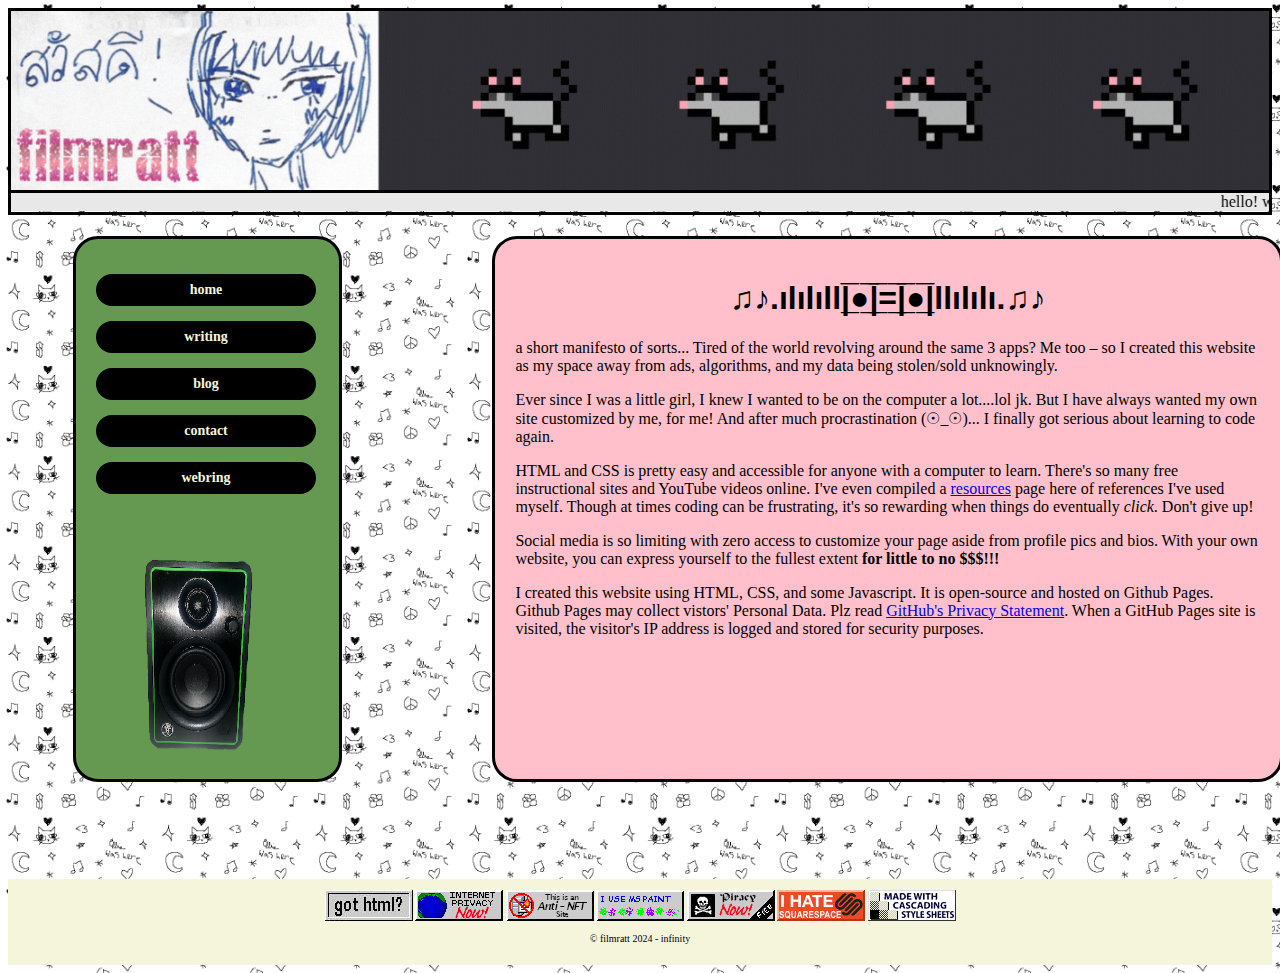
<file: index.html>
<!DOCTYPE html>
<html lang="en">
<head>
    <!--Metadata-->
    <meta charset="UTF-8">
    <meta name="viewport" content="width=device-width, initial-scale=1.0">
    <title>filmratt ♫ HOME</title> 
    <link rel="icon" href="1_Home/rat-favicon.png">
    <link href="style.css" rel="stylesheet" type="text/css" media="all">
</head>

<body> <!--Page Content begins-->

<div id="banner-border"></div>

<!--Home Banner-->
<div id="banner">
<a href="index"> <img src="1_Home/animated-banner.gif" style="width:100%; height:100%; object-fit: fill;"></a> 
</div>

<!--Scrolling bar-->
<div id="scrolling">
<marquee bgcolor="#e8e8e8" class="scrolla">hello! welcome to my site (^_^♪) browse on desktop for a better experience</marquee>
</div>


<div id="Box-parent">
<!--Nav Bar-->
<div class="navbar-container">

<div class="button-group">
    <a href="index"><button><b>home</b></button></a>

    <div class="dropdown">
        <button id=drop onclick="myFunction()" class="drop-button"><b>writing</b></button>
        <div id="myDropdown" class="dropdown-content">
            <a href="features">features</a>
            <a href="interviews">interviews</a>
        </div>
    </div>

    <a href="blog"><button><b>blog</b></button></a>
    
    <a href="contact"><button><b>contact</b></button></a>

    <div class="dropdown">
        <button id=drop2 onclick="myFunction()" class="drop-button"><b>webring</b></button>
        <div id="myDropdown2" class="dropdown-content">
            <a href="friends">friends</a>
            <a href="resources">resources</a>
        </div>
    </div>

</div>


<img class="speaker" src="1_Home/speaker.png" alt="speaker">

</div>

<!--Main Info Box-->
<div class="mainbox">
    <h1 class=maintext style="font-family: Arial, Helvetica, sans-serif;">♫♪.ılılıll|̲̅̅●̲̅̅|̲̅̅=̲̅̅|̲̅̅●̲̅̅|llılılı.♫♪</h1>
    <p>a short manifesto of sorts... Tired of the world revolving around the same 3 apps? Me too – so I created this website as my space away from ads, algorithms, and my data being stolen/sold unknowingly.</p>
    <p>Ever since I was a little girl, I knew I wanted to be on the computer a lot....lol jk. But I have always wanted my own site customized by me, for me! And after much procrastination (☉_☉)... I finally got serious about learning to code again.</p>
    <p>HTML and CSS is pretty easy and accessible for anyone with a computer to learn. There's so many free instructional sites and YouTube videos online. I've even compiled a <a href="resources">resources</a> page here of references I've used myself. Though at times coding can be frustrating, it's so rewarding when things do eventually <i>click</i>. Don't give up! </p>
    <p>Social media is so limiting with zero access to customize your page aside from profile pics and bios. With your own website, you can express yourself to the fullest extent <b>for little to no $$$!!!</b></p>
    <p>I created this website using HTML, CSS, and some Javascript. It is open-source and hosted on Github Pages. Github Pages may collect vistors' Personal Data. Plz read <a target="_blank" href=https://docs.github.com/en/site-policy/privacy-policies/github-general-privacy-statement#our-use-of-cookies-and-tracking>GitHub's Privacy Statement</a>. When a GitHub Pages site is visited, the visitor's IP address is logged and stored for security purposes.</p>
</div>
</div>

<footer>
    <img src="1_Home/got_html-button.jpeg">
    <img src="1_Home/internetPrivacy-button.gif">
    <img src="1_Home/antinft-button.png">
    <img src="1_Home/mspaint-button.gif">
    <img src="1_Home/piracy-button.gif">
    <img src="1_Home/ihatess-button.jpeg">
    <img src="1_Home/css-button.gif">
    <p>© filmratt 2024 - infinity </p>
</footer>




<script>
/* When the user clicks on the button, toggle between hiding and showing the dropdown content */
document.getElementById("drop").addEventListener("click", function(e) {
  document.getElementById("myDropdown").classList.toggle("show");
});

document.getElementById("drop2").addEventListener("click", function(e) {
  document.getElementById("myDropdown2").classList.toggle("show");
});


// Close the dropdown if the user clicks outside of it
window.onclick = function(event) {
  if (!event.target.matches('.drop-button')) {
    var dropdowns = document.getElementsByClassName("dropdown-content");
    var i;
    for (i = 0; i < dropdowns.length; i++) {
      var openDropdown = dropdowns[i];
      if (openDropdown.classList.contains('show')) {
        openDropdown.classList.remove('show');
      }
    }
  }
}
</script>

</body>

<!--CSS Begins-->
<style>

/*This is to style the background image*/
body {
  background:black;
  background-size:12%;
  background-image: url(1_Home/bg-home.png);
  background-repeat: repeat;
}

/*This is to style the scrolling bar*/
#scrolling{
    height:19px;
    position: relative;
    top: -8px;
    border: 3px solid black;
}

/*This is to style the banner image*/
#banner{
    border: 3px solid black;
}

/*This is to style the Box parent div*/
#Box-parent{
    display:flex;
    flex-direction: row;
    max-width: 1080px;
}

/* This is to style the navbar box */
.navbar-container{
    background-color: #659952;
    width:300px;
    height:500px;
    border:3px solid black;
    padding: 20px;
    margin: 5px;
    position: relative;
    top: 8px;
    border-radius: 25px;
    right: -60px;
}

/*This is to style navbar button*/
.button-group button{
    display: block;
    background-color: black;
    color: beige;
    border-radius: 30px;
    width: 220px;
    padding: 8px;
    margin-top: 15px;
    cursor: pointer;
    font-size: 14px;
    text-decoration: underline;
    text-decoration-color: black;
    font-family: menlo;
    border: none;
}

/*This is to style hovering over navbar buttons*/
.button-group button:hover{
    background-color: #E13283;
    text-decoration: underline;
    text-decoration-color: #E13283;
}

.dropdown-content{
    display: none;
    position: absolute;
    background-color: #E13283;
    min-width: 220px;
    
}

.dropdown-content a {
    color: beige;
    font-size: 14px;
    padding: 10px 16px;
    text-decoration: none;
    display: block;
}

.dropdown a:hover{
    background-color: #dd5e99;
}

.show {display:block}

.speaker{
    width: 220px;
    height: 300px;
}

/*This is to style the main box */
.mainbox{
    background-color: #ffc0cb;
    width:1000px;
    height:500px;
    border:3px solid black;
    padding: 20px;
    margin: 5px;
    position: relative;
    top: 8px;
    border-radius: 25px;
    left: 200px;
    overflow-y: scroll;
    overflow-wrap: break-word;
}

/*This is to style the text within mainbox*/
.maintext{
    text-align: center;
}


footer{
    text-align: center;
    padding: 11px;
    margin-top: 100px;
    background-color: beige;
    color: black;
    font-size: 10px;
}


/*mobile-friendly*/

@media screen and (max-width:600px){
    body{
        background:black;
        background-size:25%;
        background-image: url(1_Home/bg-home.png);
        background-repeat: repeat;
    }
}

@media screen and (max-width: 600px){
    #Box-parent{
        flex-direction: row;
    }  
}

@media screen and (max-width: 600px){
    .navbar-container{
        position: relative;
        height: 308px;
        width: 80px;
        margin-right: 17px;
        left: 5px;
    }
}

@media screen and (max-width: 600px){
    .button-group button{
        width: 80px;
        margin-top: 3px;
        font-size: 10px;
    }
}

@media screen and (max-width:600px){
    .speaker{
        width: 120px;
        height: 200px;
        object-position: -12px;
    }
}

@media screen and (max-width:600px){
    .mainbox{
        position: relative;
        height: 308px;
        width: 300px;
        left: 8px;
    }
}

@media screen and (max-width:600px){
    .mainbox p{
        font-size: 12px;
    }
}

@media screen and (max-width:600px){
    .maintext {
        font-size: 10px;
    }
}

@media screen and (max-width:600px){
    footer {
     margin-top: 60px;
    }
}


</style>
</html>
</file>
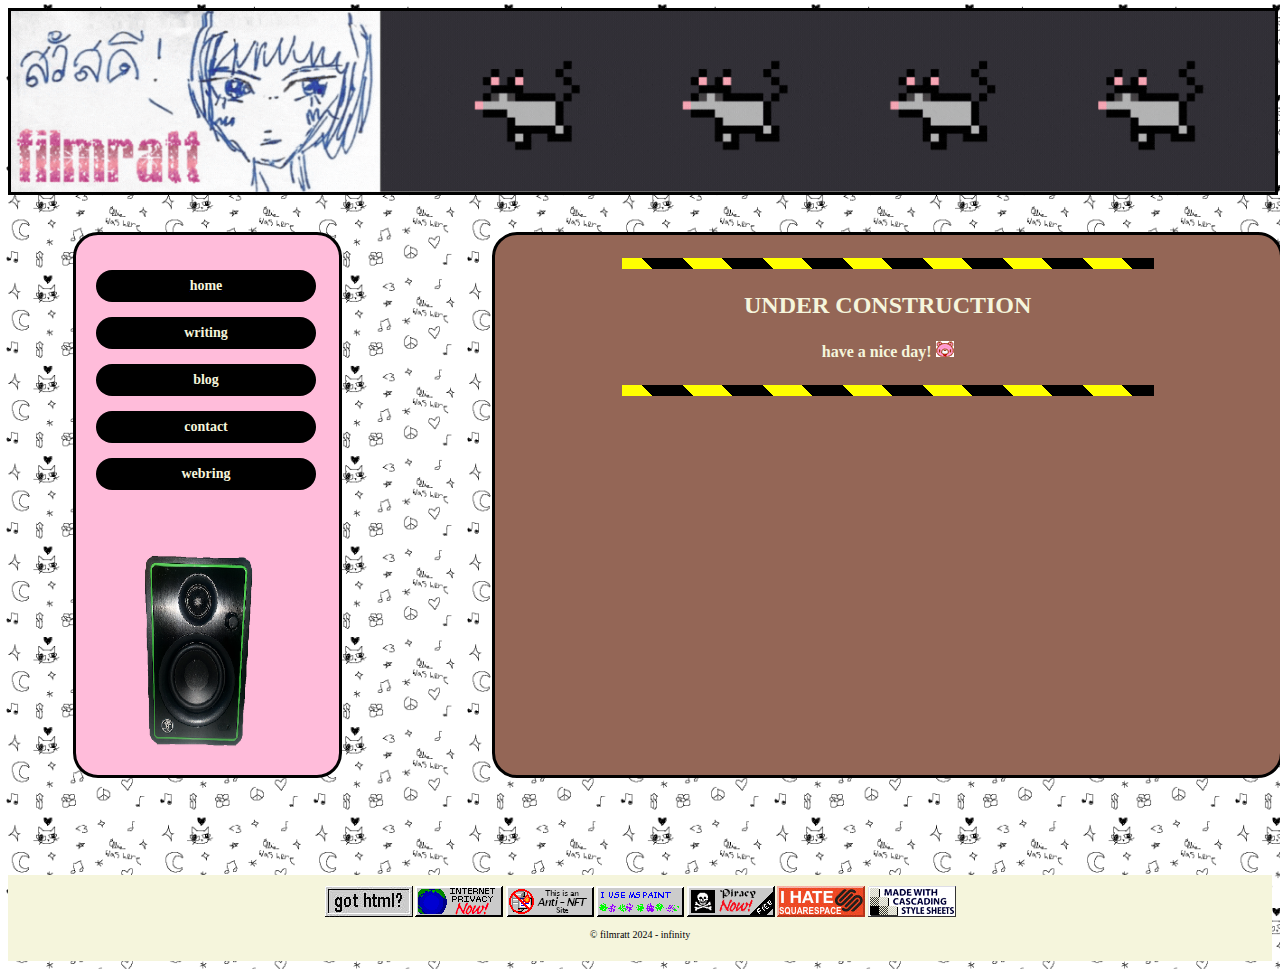
<file: blog.html>
<!DOCTYPE html>
<html lang="en">
<head>
    <!--Metadata-->
    <meta charset="UTF-8">
    <meta name="viewport" content="width=device-width, initial-scale=1.0">
    <title>filmratt ♡ BLOG</title> 
    <link rel="icon" href="1_Home/rat-favicon.png">
    <link href="style.css" rel="stylesheet" type="text/css" media="all">
</head>

<body> <!--Page Content begins-->

<div id="banner-border"></div>

<!--Home Banner-->
<div id="banner">
<a href="index"> <img src="1_Home/animated-banner.gif" style="width:100%; height:100%; object-fit: fill;"></a> 
</div>

<div id="Box-parent">
<!--Nav Bar-->
<div class="navbar-container">

<div class="button-group">
    <a href="index"><button><b>home</b></button></a>

    <div class="dropdown">
        <button id=drop onclick="myFunction()" class="drop-button"><b>writing</b></button>
        <div id="myDropdown" class="dropdown-content">
            <a href="features">features</a>
            <a href="interviews">interviews</a>
        </div>
    </div>

    <a href="blog"><button><b>blog</b></button></a>
    
    <a href="contact"><button><b>contact</b></button></a>

    <div class="dropdown">
        <button id=drop2 onclick="myFunction()" class="drop-button"><b>webring</b></button>
        <div id="myDropdown2" class="dropdown-content">
            <a href="friends">friends</a>
            <a href="resources">resources</a>
        </div>
    </div>

</div>

<img class="speaker" src="1_Home/speaker.png" alt="speaker">

</div>

<!--Main Info Box-->
<div class="mainbox">
    <div id="maintext">
        <img src="5_Blog/caution-divider.gif">
        <h2>UNDER CONSTRUCTION</h2>
        <h4>have a nice day! <img id="gloomy" src="5_Blog/gloomy-gif.gif"></h4>
        <img src="5_Blog/caution-divider.gif">
    </div>
</div>    
</div>

<footer>
    <img src="1_Home/got_html-button.jpeg">
    <img src="1_Home/internetPrivacy-button.gif">
    <img src="1_Home/antinft-button.png">
    <img src="1_Home/mspaint-button.gif">
    <img src="1_Home/piracy-button.gif">
    <img src="1_Home/ihatess-button.jpeg">
    <img src="1_Home/css-button.gif">
    <p>© filmratt 2024 - infinity </p>
</footer>




<script>
/* When the user clicks on the button, toggle between hiding and showing the dropdown content */
document.getElementById("drop").addEventListener("click", function(e) {
  document.getElementById("myDropdown").classList.toggle("show");
});

document.getElementById("drop2").addEventListener("click", function(e) {
  document.getElementById("myDropdown2").classList.toggle("show");
});


// Close the dropdown if the user clicks outside of it
window.onclick = function(event) {
  if (!event.target.matches('.drop-button')) {
    var dropdowns = document.getElementsByClassName("dropdown-content");
    var i;
    for (i = 0; i < dropdowns.length; i++) {
      var openDropdown = dropdowns[i];
      if (openDropdown.classList.contains('show')) {
        openDropdown.classList.remove('show');
      }
    }
  }
}
</script>

</body>

<!--CSS Begins-->
<style>

/*This is to style the background image*/
body {
  background:black;
  background-size:12%;
  background-image: url(1_Home/bg-home.png);
  background-repeat: repeat;
}

/*This is to style the scrolling bar*/
#scrolling{
    height:19px;
    position: relative;
    top: -8px;
    border: 3px solid black;
}

/*This is to style the banner image*/
#banner img{
    border: 3px solid black;
    margin-bottom: 20px;
}

/*This is to style the Box parent div*/
#Box-parent{
    display:flex;
    width: 1080px;
}

/* This is to style the navbar box */
.navbar-container{
    background-color: #FFBCDA;
    width:300px;
    height:500px;
    border:3px solid black;
    padding: 20px;
    margin: 5px;
    position: relative;
    top: 8px;
    border-radius: 25px;
    right: -60px;

}

/*This is to style navbar button*/
.button-group button{
    display: block;
    background-color: black;
    color: beige;
    border-radius: 30px;
    width: 220px;
    padding: 8px;
    margin-top: 15px;
    cursor: pointer;
    font-size: 14px;
    text-decoration: underline;
    text-decoration-color: black;
    font-family: menlo;
    border: none;
}

/*This is to style hovering over navbar buttons*/
.button-group button:hover{
    background-color: #E13283;
    text-decoration: underline;
    text-decoration-color: #E13283;
}

.dropdown-content{
    display: none;
    position: absolute;
    background-color: #E13283;
    min-width: 220px;
    
}

.dropdown-content a {
    color: beige;
    font-size: 14px;
    padding: 10px 16px;
    text-decoration: none;
    display: block;
}

.dropdown a:hover{
    background-color: #dd5e99;
}

.show {display:block}




.speaker{
    width: 220px;
    height: 300px;
}

/*This is to style the main box */
.mainbox{
    background-color: #946656;
    width:1000px;
    height:500px;
    border:3px solid black;
    padding: 20px;
    margin: 5px;
    position: relative;
    top: 8px;
    border-radius: 25px;
    left: 200px;
}

/*This is to style the text within mainbox*/
#maintext{
    text-align: center;
    color: beige;
}



footer{
    text-align: center;
    padding: 11px;
    margin-top: 100px;
    background-color: beige;
    color: black;
    font-size: 10px;
}


/*mobile-friendly*/

@media screen and (max-width:600px){
    body{
        background:black;
        background-size:25%;
        background-image: url(1_Home/bg-home.png);
        background-repeat: repeat;
    }
}

@media screen and (max-width: 600px){
    #Box-parent{
        flex-direction: row;
        max-width: 370px;
    }  
}

@media screen and (max-width: 600px){
    .navbar-container{
        position: relative;
        height: 308px;
        width: 80px;
        margin-right: 17px;
        left: 5px;
    }
}

@media screen and (max-width: 600px){
    .button-group button{
        width: 80px;
        margin-top: 3px;
        font-size: 10px;
    }
}


@media screen and (max-width:600px){
    .mainbox{
        position: relative;
        height: 308px;
        width: 250px;
        left: 8px;
    }
}

@media screen and (max-width:600px){
    .mainbox img{
        width: 200px;
        
    }
}

@media screen and (max-width:600px){
    #gloomy{
        width: 15px;
        
    }
}

@media screen and (max-width:600px){
    h2{
        font-size: 12px;
        
    }
}

@media screen and (max-width:600px){
    h4{
        font-size: 8px;
        
    }
}

@media screen and (max-width:600px){
    .speaker{
        width: 120px;
        height: 200px;
        object-position: -12px;
    }
}

@media screen and (max-width:600px){
    footer {
     margin-top: 60px;
    }
}

</style>





</html>
</file>
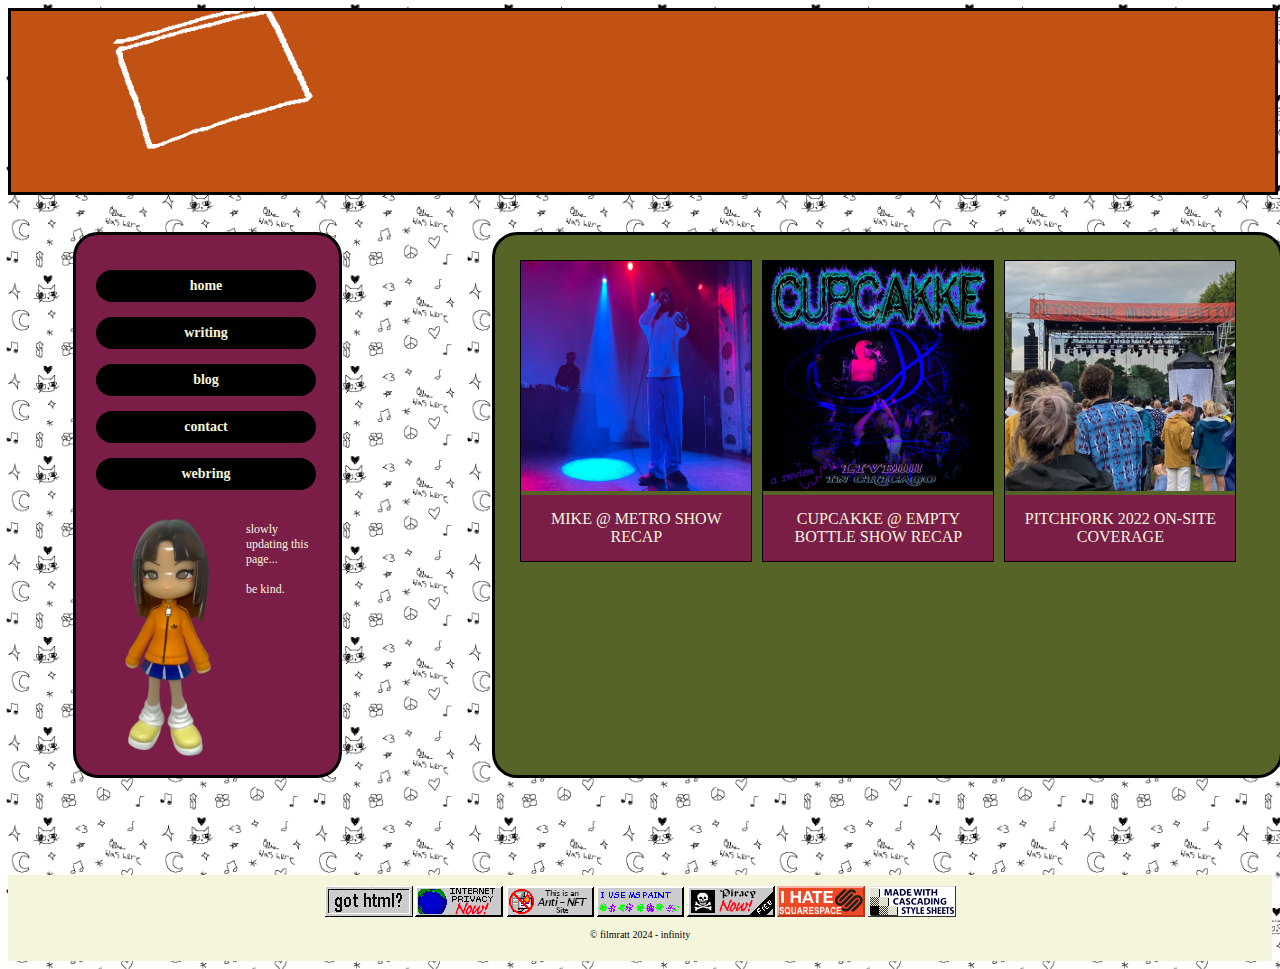
<file: features.html>
<!DOCTYPE html>
<html lang="en">
<head>
    <!--Metadata-->
    <meta charset="UTF-8">
    <meta name="viewport" content="width=device-width, initial-scale=1.0">
    <title>filmratt ✎ FEATURES</title> 
    <link rel="icon" href="1_Home/rat-favicon.png">
    <link href="style.css" rel="stylesheet" type="text/css" media="all">
</head>

<body> <!--Page Content begins-->

<div id="banner-border"></div>

<!--Home Banner-->
<div id="banner">
<a href="index"> <img src="2_Features/writing-banner.gif" style="width:100%; height:100%; object-fit: fill;"></a> 
</div>

<div id="Box-parent">
<!--Nav Bar-->
<div class="navbar-container">

<div class="button-group">
    <a href="index"><button><b>home</b></button></a>

    <div class="dropdown">
        <button id=drop onclick="myFunction()" class="drop-button"><b>writing</b></button>
        <div id="myDropdown" class="dropdown-content">
            <a href="features">features</a>
            <a href="interviews">interviews</a>
        </div>
    </div>

    <a href="blog"><button><b>blog</b></button></a>
    
    <a href="contact"><button><b>contact</b></button></a>

    <div class="dropdown">
        <button id=drop2 onclick="myFunction()" class="drop-button"><b>webring</b></button>
        <div id="myDropdown2" class="dropdown-content">
            <a href="friends">friends</a>
            <a href="resources">resources</a>
        </div>
    </div>

</div>
<div class="pinkyst">
  <img src="2_Features/pinkyst.png" alt="Pinky St. Doll">
</div>
<p id="navbar-note">slowly updating this page...<br><br>be kind.</p>

</div>

<!--Main Info Box-->
<div class="mainbox">
  <div class="gallery">
      <a target="_blank" href="https://thesedaysmag.com/articles/2024/5/28/respect-the-neighbors-mike">
          <img src="2_Features/MIKE-show-review.JPG" alt="MIKE at Metro"> </a>
          <div class="desc">MIKE @ METRO SHOW RECAP</div>
      </div>

      <div class="gallery">
    <a target="_blank" href="https://www.ringtonemag.com/articles/cupcakkes-chicago-show-proves-theres-no-place-like-hometown">
        <img src="2_Features/cupcakke-show-review.jpeg" alt="CUPCAKKE at Empty Bottle"> </a>
        <div class="desc">CUPCAKKE @ EMPTY BOTTLE SHOW RECAP</div>
    </div>
    
    <div class="gallery">
    <a target="_blank" href="https://thesedaysmag.com/articles/pitchfork-music-festival-2022-visual-diary">
        <img src="2_Features/p4k-review.jpeg" alt="PITCHFORK stage"> </a>
        <div class="desc">PITCHFORK 2022 ON-SITE COVERAGE</div>
    </div>


</div>    
</div>

<footer>
    <img src="1_Home/got_html-button.jpeg">
    <img src="1_Home/internetPrivacy-button.gif">
    <img src="1_Home/antinft-button.png">
    <img src="1_Home/mspaint-button.gif">
    <img src="1_Home/piracy-button.gif">
    <img src="1_Home/ihatess-button.jpeg">
    <img src="1_Home/css-button.gif">
    <p>© filmratt 2024 - infinity </p>
</footer>




<script>
/* When the user clicks on the button, toggle between hiding and showing the dropdown content */
document.getElementById("drop").addEventListener("click", function(e) {
  document.getElementById("myDropdown").classList.toggle("show");
});

document.getElementById("drop2").addEventListener("click", function(e) {
  document.getElementById("myDropdown2").classList.toggle("show");
});


// Close the dropdown if the user clicks outside of it
window.onclick = function(event) {
  if (!event.target.matches('.drop-button')) {
    var dropdowns = document.getElementsByClassName("dropdown-content");
    var i;
    for (i = 0; i < dropdowns.length; i++) {
      var openDropdown = dropdowns[i];
      if (openDropdown.classList.contains('show')) {
        openDropdown.classList.remove('show');
      }
    }
  }
}
</script>

</body>

<!--CSS Begins-->
<style>

/*This is to style the background image*/
body {
  background:black;
  background-size:12%;
  background-image: url(1_Home/bg-home.png);
  background-repeat: repeat;
}

/*This is to style the scrolling bar*/
#scrolling{
    height:19px;
    position: relative;
    top: -8px;
    border: 3px solid black;
}

/*This is to style the banner image*/
#banner img{
    border: 3px solid black;
    margin-bottom: 20px;
}

/*This is to style the Box parent div*/
#Box-parent{
    display:flex;
    width: 1080px;
}

/* This is to style the navbar box */
.navbar-container{
    background-color: #7a1e47;
    width:300px;
    height:500px;
    border:3px solid black;
    padding: 20px;
    margin: 5px;
    position: relative;
    top: 8px;
    border-radius: 25px;
    right: -60px;

}

/*This is to style navbar button*/
.button-group button{
    display: block;
    background-color: black;
    color: beige;
    border-radius: 30px;
    width: 220px;
    padding: 8px;
    margin-top: 15px;
    cursor: pointer;
    font-size: 14px;
    text-decoration: underline;
    text-decoration-color: black;
    font-family: menlo;
    border: none;
}

/*This is to style hovering over navbar buttons*/
.button-group button:hover{
    background-color: #E13283;
    text-decoration: underline;
    text-decoration-color: #E13283;
}

.dropdown-content{
    display: none;
    position: absolute;
    background-color: #E13283;
    min-width: 220px;
    
}

.dropdown-content a {
    color: beige;
    font-size: 14px;
    padding: 10px 16px;
    text-decoration: none;
    display: block;
}

.dropdown a:hover{
    background-color: #dd5e99;
}

.show {display:block}


.pinkyst img{
  width:150px;
  height:250px;
  padding-top: 20px;
  float: left;
}

#navbar-note{
 font-size: 12px;
 color: beige;
 padding-top: 20px
}

/*This is to style the main box */
.mainbox{
    background-color: #566427;
    width:1000px;
    max-height:500px;
    border:3px solid black;
    padding: 20px;
    margin: 5px;
    position: relative;
    top: 8px;
    border-radius: 25px;
    left: 200px;
    overflow-y: scroll;
    overflow-wrap: break-word;
  
}

.gallery{
  margin:5px;
  border: 1px solid black;
  float: left;
  width: 230px;
}

.gallery:hover{
  border: 2px solid gray;
  cursor: pointer;
}

.gallery img{
  width:100%;
  height:auto;
}

.desc{
  padding:15px;
  text-align: center;
  background-color: #7a1e47;
  color: beige;
}


footer{
    text-align: center;
    padding: 11px;
    margin-top: 100px;
    background-color: beige;
    color: black;
    font-size: 10px;
}

/*mobile-friendly*/

@media screen and (max-width:600px){
    body{
        background:black;
        background-size:25%;
        background-image: url(1_Home/bg-home.png);
        background-repeat: repeat;
    }
}

@media screen and (max-width: 600px){
    #Box-parent{
        flex-direction: row;
        max-width: 375px;
    }  
}

@media screen and (max-width: 600px){
    .navbar-container{
        position: relative;
        height: 300px;
        width: 140px;
        margin-right: 17px;
        left: 5px;
    }
}

@media screen and (max-width: 600px){
    .button-group button{
        width: 80px;
        margin-top: 3px;
        font-size: 10px;
    }
}



@media screen and (max-width:600px){
    .mainbox{
        position: relative;
        height: 300px;
        width: 300px;
        left: 8px;
    }
}

@media screen and (max-width:600px){
    .gallery{
        width: 120px;
        height: 180px;
        flex-direction: column;
        margin-left: 23px;
        border: none;
    
    }
}

@media screen and (max-width:600px){
    .desc{
        font-size: 10px;
    }
}

@media screen and (max-width:600px){
    .pinkyst img{
        width: 60px;
        height: 100px;
    }
}

@media screen and (max-width:600px){
    #navbar-note{
        font-size: 4px;
    }
}

@media screen and (max-width:600px){
    footer {
     margin-top: 60px;
    }
}

</style>

</html>
</file>
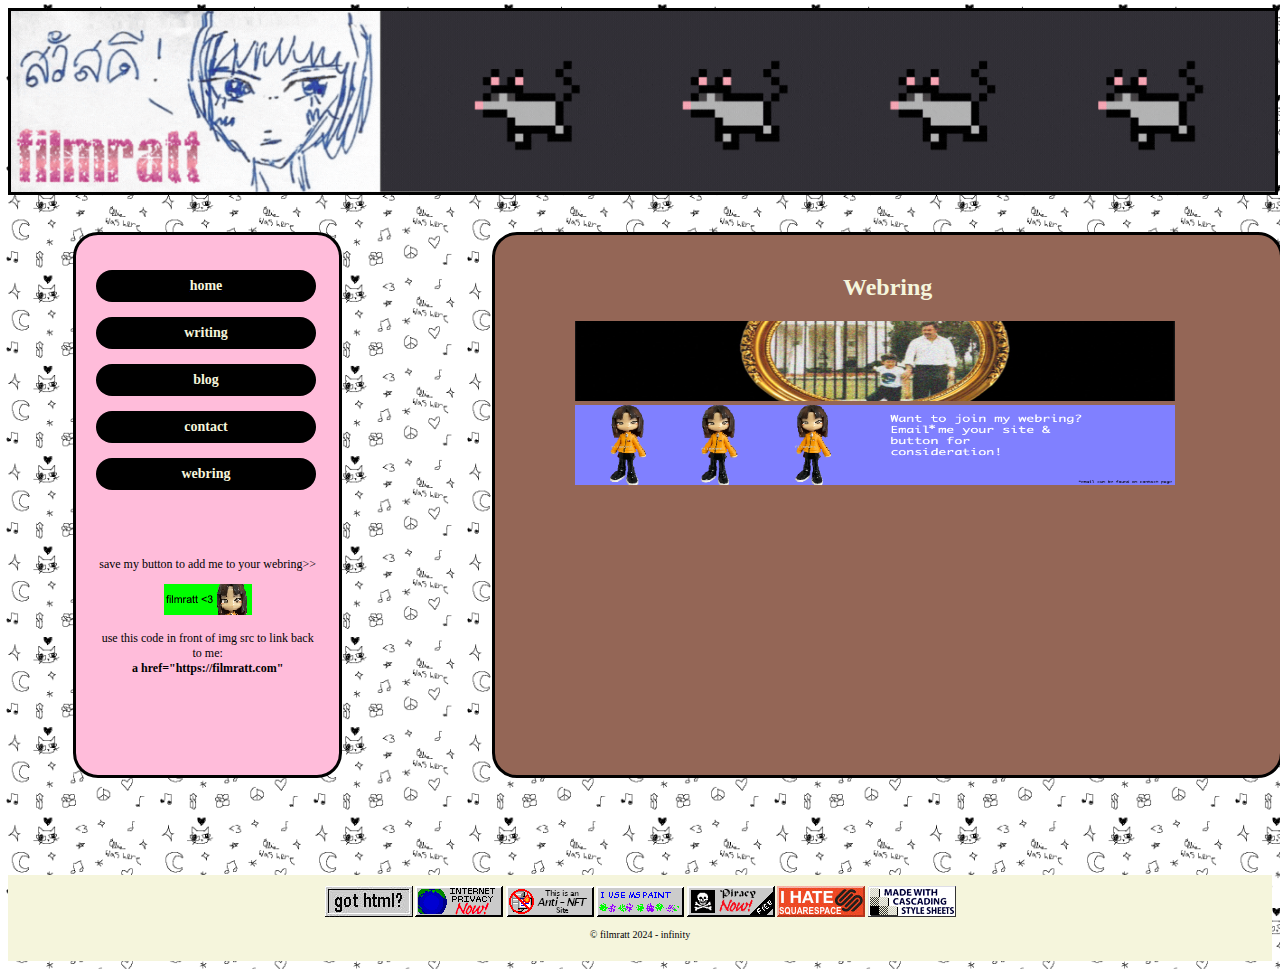
<file: friends.html>
<!DOCTYPE html>
<html lang="en">
<head>
    <!--Metadata-->
    <meta charset="UTF-8">
    <meta name="viewport" content="width=device-width, initial-scale=1.0">
    <title>filmratt ✦ FRIENDS</title> 
    <link rel="icon" href="1_Home/rat-favicon.png">
    <link href="style.css" rel="stylesheet" type="text/css" media="all">
</head>

<body> <!--Page Content begins-->

<div id="banner-border"></div>

<!--Home Banner-->
<div id="banner">
<a href="index"> <img src="1_Home/animated-banner.gif" style="width:100%; height:100%; object-fit: fill;"></a> 
</div>

<div id="Box-parent">
<!--Nav Bar-->
<div class="navbar-container">

<div class="button-group">
    <a href="index"><button><b>home</b></button></a>

    <div class="dropdown">
        <button id=drop onclick="myFunction()" class="drop-button"><b>writing</b></button>
        <div id="myDropdown" class="dropdown-content">
            <a href="features">features</a>
            <a href="interviews">interviews</a>
        </div>
    </div>

    <a href="blog"><button><b>blog</b></button></a>
    
    <a href="contact"><button><b>contact</b></button></a>

    <div class="dropdown">
        <button id=drop2 onclick="myFunction()" class="drop-button"><b>webring</b></button>
        <div id="myDropdown2" class="dropdown-content">
            <a href="friends">friends</a>
            <a href="resources">resources</a>
        </div>
    </div>

</div>

<p id="web-btn">save my button to add me to your webring>></p>
<div class="filmratt-btn">
    <a href="index"><img src="6_Webring/filmratt-btn.png" alt="filmratt webring button" style="width:88px;height:31px;"></a>
</div>
<p id="code-link">use this code in front of img src to link back to me: <br> <b>a href="https://filmratt.com"</b></p>
</div>

<!--Main Info Box-->
<div class="mainbox">
    <div id="maintext">
        <h2>Webring</h2>
    </div>
     <a target="_blank" href="https://www.youtube.com/@firstgenfamous/videos"><img src="6_Webring/fgf-banner.png" alt="First Gen Famous Youtube Channel"></a>
     <a href="index"><img src="6_Webring/webring-consideration-btn.png" alt="Want to join my webring? Email me your site & button for consideration! Email can be found on contact page."></a>
</div>    
</div>

<footer>
    <img src="1_Home/got_html-button.jpeg">
    <img src="1_Home/internetPrivacy-button.gif">
    <img src="1_Home/antinft-button.png">
    <img src="1_Home/mspaint-button.gif">
    <img src="1_Home/piracy-button.gif">
    <img src="1_Home/ihatess-button.jpeg">
    <img src="1_Home/css-button.gif">
    <p>© filmratt 2024 - infinity </p>
</footer>




<script>
/* When the user clicks on the button, toggle between hiding and showing the dropdown content */
document.getElementById("drop").addEventListener("click", function(e) {
  document.getElementById("myDropdown").classList.toggle("show");
});

document.getElementById("drop2").addEventListener("click", function(e) {
  document.getElementById("myDropdown2").classList.toggle("show");
});


// Close the dropdown if the user clicks outside of it
window.onclick = function(event) {
  if (!event.target.matches('.drop-button')) {
    var dropdowns = document.getElementsByClassName("dropdown-content");
    var i;
    for (i = 0; i < dropdowns.length; i++) {
      var openDropdown = dropdowns[i];
      if (openDropdown.classList.contains('show')) {
        openDropdown.classList.remove('show');
      }
    }
  }
}
</script>

</body>

<!--CSS Begins-->
<style>

/*This is to style the background image*/
body {
  background:black;
  background-size:12%;
  background-image: url(1_Home/bg-home.png);
  background-repeat: repeat;
}

/*This is to style the scrolling bar*/
#scrolling{
    height:19px;
    position: relative;
    top: -8px;
    border: 3px solid black;
}

/*This is to style the banner image*/
#banner img{
    border: 3px solid black;
    margin-bottom: 20px;
}

/*This is to style the Box parent div*/
#Box-parent{
    display:flex;
    width: 1080px;
}

/* This is to style the navbar box */
.navbar-container{
    background-color: #FFBCDA;
    width:300px;
    height:500px;
    border:3px solid black;
    padding: 20px;
    margin: 5px;
    position: relative;
    top: 8px;
    border-radius: 25px;
    right: -60px;
    overflow-y: scroll;
    overflow-wrap: break-word;

}

/*This is to style navbar button*/
.button-group button{
    display: block;
    background-color: black;
    color: beige;
    border-radius: 30px;
    width: 220px;
    padding: 8px;
    margin-top: 15px;
    cursor: pointer;
    font-size: 14px;
    text-decoration: underline;
    text-decoration-color: black;
    font-family: menlo;
    border: none;
}

/*This is to style hovering over navbar buttons*/
.button-group button:hover{
    background-color: #E13283;
    text-decoration: underline;
    text-decoration-color: #E13283;
}

.dropdown-content{
    display: none;
    position: absolute;
    background-color: #E13283;
    min-width: 220px;
    
}

.dropdown-content a {
    color: beige;
    font-size: 14px;
    padding: 10px 16px;
    text-decoration: none;
    display: block;
}

.dropdown a:hover{
    background-color: #dd5e99;
}

.show {display:block}


.filmratt-btn{
    text-align: center;
}

/*This is to style the main box */
.mainbox{
    background-color: #946656;
    width:1000px;
    height:500px;
    border:3px solid black;
    padding: 20px;
    margin: 5px;
    position: relative;
    top: 8px;
    border-radius: 25px;
    left: 200px;
    overflow-y: scroll;
    overflow-wrap: break-word;
}

/*This is to style the text within mainbox*/
#maintext{
    text-align: center;
    color: beige;
}

.mainbox img{
    width:600px;
    height:80px;
    margin-left: 60px;
    cursor: pointer;
}

.mainbox img:hover{
  border: 1px solid beige;
  box-shadow:3px 3px 3px beige
}

#web-btn {
    font-size: 12px;
    padding-top: 55px;
    text-align: center;
}

#code-link{
    font-size: 12px;
    text-align: center;
}

footer{
    text-align: center;
    padding: 11px;
    margin-top: 100px;
    background-color: beige;
    color: black;
    font-size: 10px;
}

/*mobile-friendly*/

@media screen and (max-width:600px){
    body{
        background:black;
        background-size:25%;
        background-image: url(1_Home/bg-home.png);
        background-repeat: repeat;
    }
}

@media screen and (max-width: 600px){
    #Box-parent{
        flex-direction: row;
        max-width: 375px;
    }  
}

@media screen and (max-width: 600px){
    .navbar-container{
        position: relative;
        height: 300px;
        width: 140px;
        margin-right: 17px;
        left: 5px;
    }
}

@media screen and (max-width: 600px){
    .button-group button{
        width: 80px;
        margin-top: 3px;
        font-size: 10px;
    }
}



@media screen and (max-width:600px){
    .mainbox{
        position: relative;
        height: 300px;
        width: 300px;
        left: 8px;
    }
}

@media screen and (max-width:600px){
    .mainbox h2{
       font-size: 12px;
    }
}


@media screen and (max-width:600px){
    .mainbox img{
        display: block;
        position: relative;
        width: 170px;
        height: 30px;
        padding: 2px !important;
        margin-left: -2px;
    }
}

@media screen and (max-width:600px){
    #web-btn {
        font-size: 8px;
        padding-top: 2px;
    }
}

@media screen and (max-width:600px){
    #code-link {
        font-size: 8px;
    }
}

@media screen and (max-width:600px){
    footer {
     margin-top: 60px;
    }
}

</style>
</html>
</file>
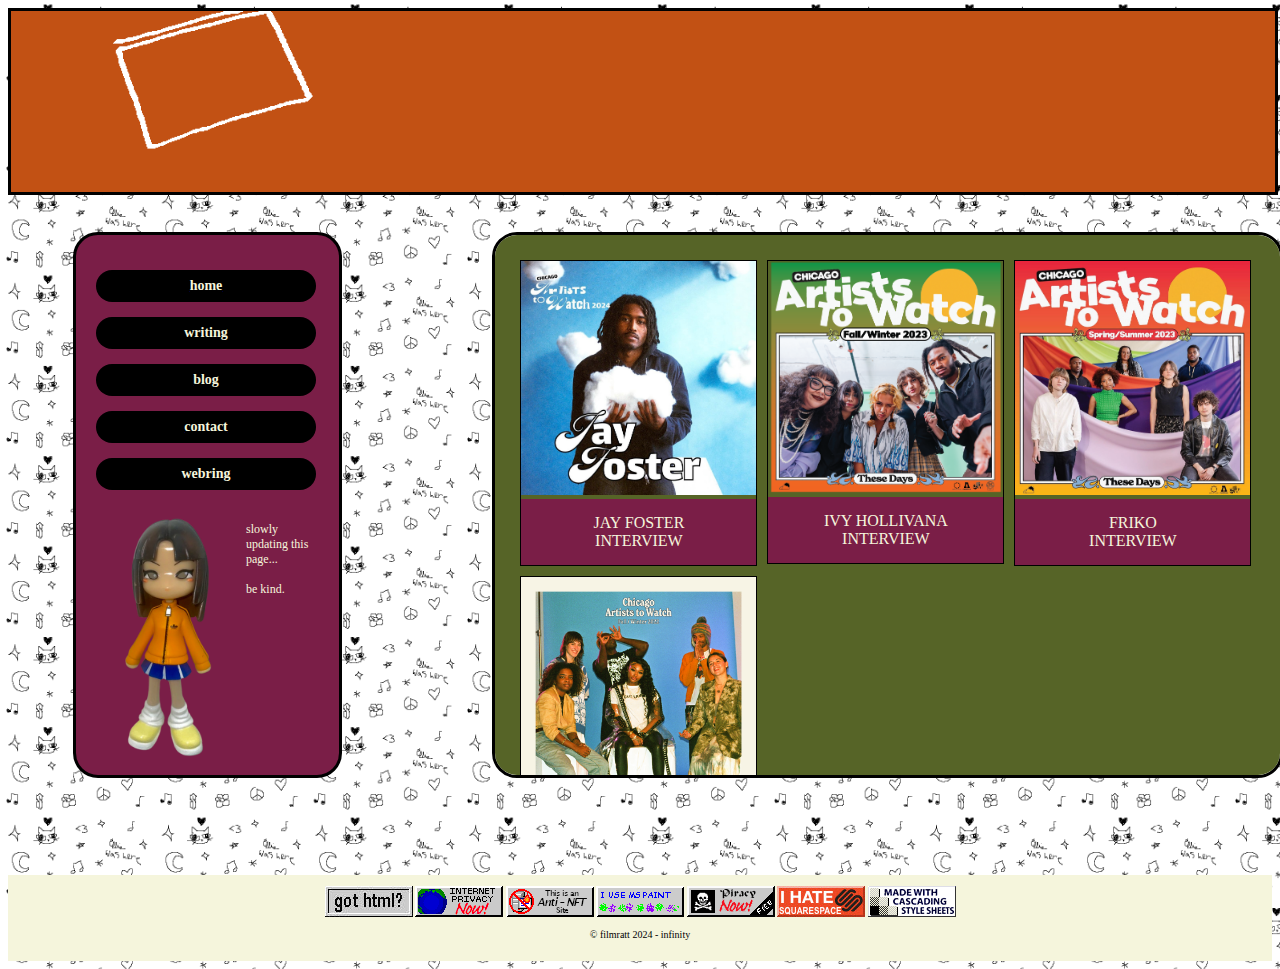
<file: interviews.html>
<!DOCTYPE html>
<html lang="en">
<head>
    <!--Metadata-->
    <meta charset="UTF-8">
    <meta name="viewport" content="width=device-width, initial-scale=1.0">
    <title>filmratt ✎ INTERVIEWS</title> 
    <link rel="icon" href="1_Home/rat-favicon.png">
    <link href="style.css" rel="stylesheet" type="text/css" media="all">
</head>

<body> <!--Page Content begins-->

<div id="banner-border"></div>

<!--Home Banner-->
<div id="banner">
<a href="index"> <img src="2_Features/writing-banner.gif" style="width:100%; height:100%; object-fit: fill;"></a> 
</div>

<div id="Box-parent">
<!--Nav Bar-->
<div class="navbar-container">

<div class="button-group">
    <a href="index"><button><b>home</b></button></a>

    <div class="dropdown">
        <button id=drop onclick="myFunction()" class="drop-button"><b>writing</b></button>
        <div id="myDropdown" class="dropdown-content">
            <a href="features">features</a>
            <a href="interviews">interviews</a>
        </div>
    </div>

    <a href="blog"><button><b>blog</b></button></a>
    
    <a href="contact"><button><b>contact</b></button></a>

    <div class="dropdown">
        <button id=drop2 onclick="myFunction()" class="drop-button"><b>webring</b></button>
        <div id="myDropdown2" class="dropdown-content">
            <a href="friends">friends</a>
            <a href="resources">resources</a>
        </div>
    </div>

</div>
<div class="pinkyst">
    <img src="2_Features/pinkyst.png" alt="Pinky St. Doll">
</div>
<p id="navbar-note">slowly updating this page...<br><br>be kind.</p>
</div>

<!--Main Info Box-->
<div class="mainbox">
    <div class="gallery">
        <a target="_blank" href="https://thesedaysmag.com/2024-chicago-artists-to-watch">
            <img src="3_Interviews/atw-jayfoster.jpg" alt="JAY FOSTER INTERVIEW"> </a>
           <div class="desc">JAY FOSTER <br> INTERVIEW</div>
        </div>

    <div class="gallery">
        <a target="_blank" href="https://thesedaysmag.com/2023-fw-chicago-artists-to-watch">
            <img src="3_Interviews/atw-ivyhollivana.png" alt="IVY HOLLIVANA INTERVIEW"> </a>
            <div class="desc">IVY HOLLIVANA INTERVIEW</div>
        </div>
    
     <div class="gallery">
        <a target="_blank" href="https://thesedaysmag.com/2023-ss-chicago-artists-to-watch">
             <img src="3_Interviews/atw-friko.png" alt="FRIKO INTERVIEW"> </a>
             <div class="desc">FRIKO <br> INTERVIEW</div>
        </div>
        
    <div class="gallery">
         <a target="_blank" href="https://thesedaysmag.com/2022-fw-chicago-artists-to-watch">
             <img src="3_Interviews/atw-caspermcfadden.png" alt="CASPER MCFADDEN INTERVIEW"> </a>
            <div class="desc">CASPER MCFADDEN INTERVIEW</div>
         </div>
       

    
</div>    
</div>

<footer>
    <img src="1_Home/got_html-button.jpeg">
    <img src="1_Home/internetPrivacy-button.gif">
    <img src="1_Home/antinft-button.png">
    <img src="1_Home/mspaint-button.gif">
    <img src="1_Home/piracy-button.gif">
    <img src="1_Home/ihatess-button.jpeg">
    <img src="1_Home/css-button.gif">
    <p>© filmratt 2024 - infinity </p>
</footer>




<script>
/* When the user clicks on the button, toggle between hiding and showing the dropdown content */
document.getElementById("drop").addEventListener("click", function(e) {
  document.getElementById("myDropdown").classList.toggle("show");
});

document.getElementById("drop2").addEventListener("click", function(e) {
  document.getElementById("myDropdown2").classList.toggle("show");
});


// Close the dropdown if the user clicks outside of it
window.onclick = function(event) {
  if (!event.target.matches('.drop-button')) {
    var dropdowns = document.getElementsByClassName("dropdown-content");
    var i;
    for (i = 0; i < dropdowns.length; i++) {
      var openDropdown = dropdowns[i];
      if (openDropdown.classList.contains('show')) {
        openDropdown.classList.remove('show');
      }
    }
  }
}
</script>

</body>

<!--CSS Begins-->
<style>

/*This is to style the background image*/
body {
  background:black;
  background-size:12%;
  background-image: url(1_Home/bg-home.png);
  background-repeat: repeat;
}

/*This is to style the scrolling bar*/
#scrolling{
    height:19px;
    position: relative;
    top: -8px;
    border: 3px solid black;
}

/*This is to style the banner image*/
#banner img{
    border: 3px solid black;
    margin-bottom: 20px;
}

/*This is to style the Box parent div*/
#Box-parent{
    display:flex;
    width: 1080px;
}

/* This is to style the navbar box */
.navbar-container{
    background-color: #7a1e47;
    width:300px;
    height:500px;
    border:3px solid black;
    padding: 20px;
    margin: 5px;
    position: relative;
    top: 8px;
    border-radius: 25px;
    right: -60px;

}

/*This is to style navbar button*/
.button-group button{
    display: block;
    background-color: black;
    color: beige;
    border-radius: 30px;
    width: 220px;
    padding: 8px;
    margin-top: 15px;
    cursor: pointer;
    font-size: 14px;
    text-decoration: underline;
    text-decoration-color: black;
    font-family: menlo;
    border: none;
}

/*This is to style hovering over navbar buttons*/
.button-group button:hover{
    background-color: #E13283;
    text-decoration: underline;
    text-decoration-color: #E13283;
}

.dropdown-content{
    display: none;
    position: absolute;
    background-color: #E13283;
    min-width: 220px;
    
}

.dropdown-content a {
    color: beige;
    font-size: 14px;
    padding: 10px 16px;
    text-decoration: none;
    display: block;
}

.dropdown a:hover{
    background-color: #dd5e99;
}

.show {display:block}


.pinkyst img{
  width:150px;
  height:250px;
  padding-top: 20px;
  float: left;
}

#navbar-note{
 font-size: 12px;
 color: beige;
 padding-top: 20px
}

/*This is to style the main box */
.mainbox{
    background-color: #566427;
    width:1000px;
    max-height:500px;
    border:3px solid black;
    padding: 20px;
    margin: 5px;
    position: relative;
    top: 8px;
    border-radius: 25px;
    left: 200px;
    overflow-y: scroll;
    overflow-wrap: break-word;
  
}

.gallery{
  margin:5px;
  border: 1px solid black;
  float: left;
  width: 235px;
}

.gallery:hover{
  border: 1px solid gray;
}

.gallery img{
  width:100%;
  height:auto;
}

.desc{
  padding:15px;
  text-align: center;
  background-color: #7a1e47;
  color:beige;
}


footer{
    text-align: center;
    padding: 11px;
    margin-top: 100px;
    background-color: beige;
    color: black;
    font-size: 10px;
}

/*mobile-friendly*/

@media screen and (max-width:600px){
    body{
        background:black;
        background-size:25%;
        background-image: url(1_Home/bg-home.png);
        background-repeat: repeat;
    }
}

@media screen and (max-width: 600px){
    #Box-parent{
        flex-direction: row;
        max-width: 375px;
    }  
}

@media screen and (max-width: 600px){
    .navbar-container{
        position: relative;
        height: 300px;
        width: 140px;
        margin-right: 17px;
        left: 5px;
    }
}

@media screen and (max-width: 600px){
    .button-group button{
        width: 80px;
        margin-top: 3px;
        font-size: 10px;
    }
}


@media screen and (max-width:600px){
    .mainbox{
        position: relative;
        height: 300px;
        width: 300px;
        left: 8px;
    }
}

@media screen and (max-width:600px){
    .gallery{
        width: 120px;
        height: 170px;
        flex-direction: column;
        margin-left: 23px;
        border: none;
    }
}

@media screen and (max-width:600px){
    .desc{
        font-size: 10px;
    }
}

@media screen and (max-width:600px){
    .pinkyst img{
        width: 60px;
        height: 100px;
    }
}

@media screen and (max-width:600px){
    #navbar-note{
        font-size: 4px;
    }
}

@media screen and (max-width:600px){
    footer {
     margin-top: 60px;
    }
}
</style>

</html>
</file>
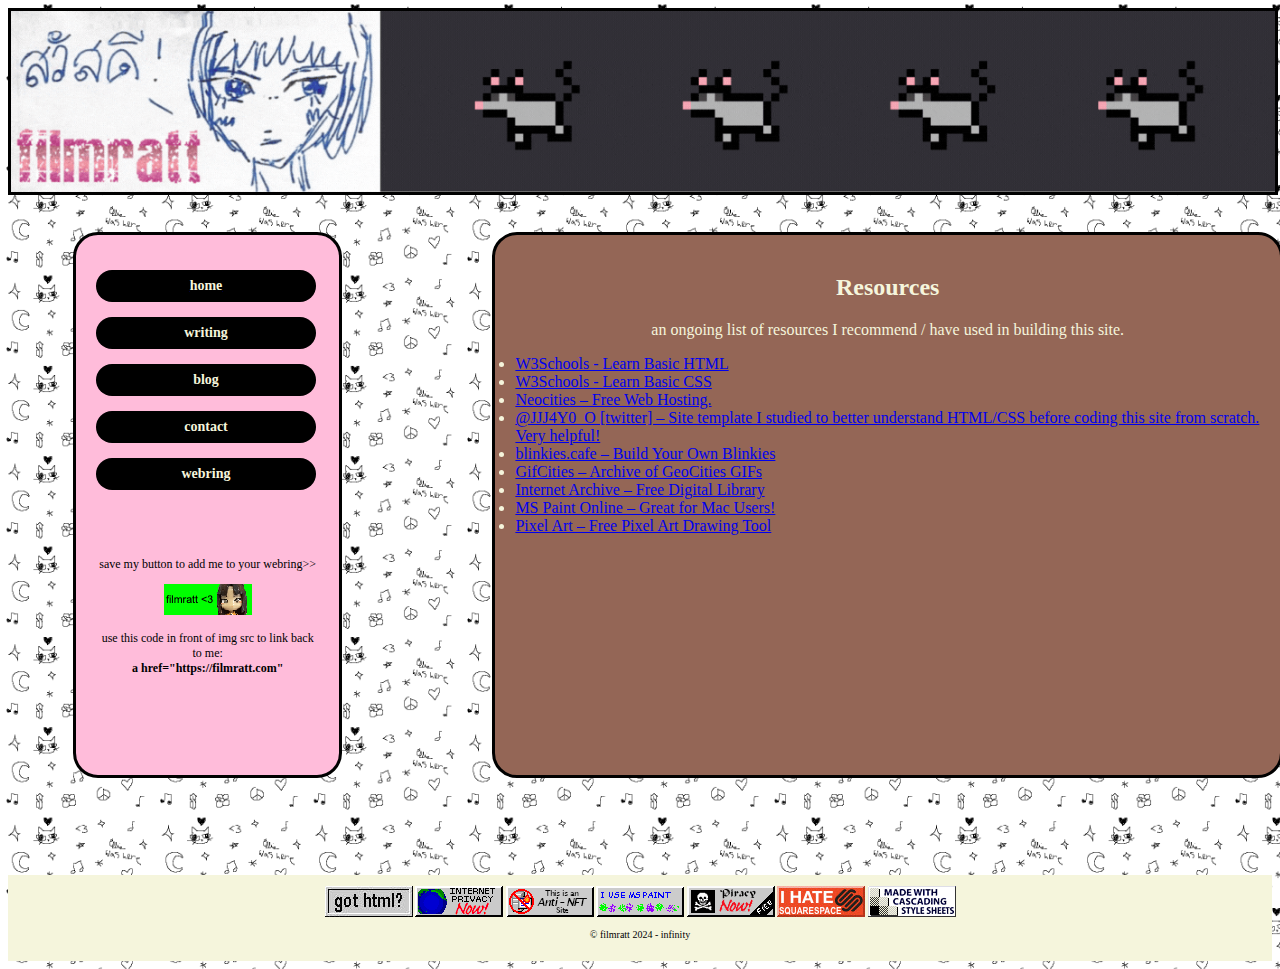
<file: resources.html>
<!DOCTYPE html>
<html lang="en">
<head>
    <!--Metadata-->
    <meta charset="UTF-8">
    <meta name="viewport" content="width=device-width, initial-scale=1.0">
    <title>filmratt ✦ RESOURCES</title> 
    <link rel="icon" href="1_Home/rat-favicon.png">
    <link href="style.css" rel="stylesheet" type="text/css" media="all">
</head>

<body> <!--Page Content begins-->

<div id="banner-border"></div>

<!--Home Banner-->
<div id="banner">
<a href="index"> <img src="1_Home/animated-banner.gif" style="width:100%; height:100%; object-fit: fill;"></a> 
</div>

<div id="Box-parent">
<!--Nav Bar-->
<div class="navbar-container">

<div class="button-group">
    <a href="index"><button><b>home</b></button></a>

    <div class="dropdown">
        <button id=drop onclick="myFunction()" class="drop-button"><b>writing</b></button>
        <div id="myDropdown" class="dropdown-content">
            <a href="features">features</a>
            <a href="interviews">interviews</a>
        </div>
    </div>

    <a href="blog"><button><b>blog</b></button></a>
    
    <a href="contact"><button><b>contact</b></button></a>

    <div class="dropdown">
        <button id=drop2 onclick="myFunction()" class="drop-button"><b>webring</b></button>
        <div id="myDropdown2" class="dropdown-content">
            <a href="friends">friends</a>
            <a href="resources">resources</a>
        </div>
    </div>

</div>
<p id="web-btn">save my button to add me to your webring>></p>
<div class="filmratt-btn">
    <a href="index"><img src="6_Webring/filmratt-btn.png" alt="filmratt webring button" style="width:88px;height:31px;"></a>
</div>
<p id="code-link">use this code in front of img src to link back to me: <br> <b>a href="https://filmratt.com"</b></p>
</div>

<!--Main Info Box-->
<div class="mainbox">
    <div id="maintext">
      <h2>Resources</h2>
      <p>an ongoing list of resources I recommend / have used in building this site.</p>
      <div class="resources">
        <li><a target="_blank" href="https://www.w3schools.com/html/html_basic.asp">W3Schools - Learn Basic HTML</a></li>
        <li><a target="_blank" href="https://www.w3schools.com/css/default.asp">W3Schools - Learn Basic CSS</a></li>
        <li><a target="_blank" href="https://neocities.org/">Neocities – Free Web Hosting.</a></li>
        <li><a target="_blank" href="https://www.dropbox.com/scl/fi/r86gjqiljoe8r16hrap8d/site-template.zip?rlkey=ve06t5jmcq23pozrfw55i5w5r&e=1&dl=0">@JJJ4Y0_O [twitter] – Site template I studied to better understand HTML/CSS before coding this site from scratch. Very helpful!</a></li>
        <li><a target="_blank" href="https://blinkies.cafe/">blinkies.cafe – Build Your Own Blinkies</a></li>
        <li><a target="_blank" href="https://gifcities.org/">GifCities – Archive of GeoCities GIFs </a></li>
        <li><a target="_blank" href="https://archive.org/">Internet Archive – Free Digital Library </a></li>
        <li><a target="_blank" href="https://jspaint.app/">MS Paint Online – Great for Mac Users! </a></li>
        <li><a target="_blank" href="https://www.pixilart.com/">Pixel Art – Free Pixel Art Drawing Tool </a></li>
      </div>
    
    </div>
</div>    
</div>

<footer>
    <img src="1_Home/got_html-button.jpeg">
    <img src="1_Home/internetPrivacy-button.gif">
    <img src="1_Home/antinft-button.png">
    <img src="1_Home/mspaint-button.gif">
    <img src="1_Home/piracy-button.gif">
    <img src="1_Home/ihatess-button.jpeg">
    <img src="1_Home/css-button.gif">
    <p>© filmratt 2024 - infinity </p>
</footer>

<script>
/* When the user clicks on the button, toggle between hiding and showing the dropdown content */
document.getElementById("drop").addEventListener("click", function(e) {
  document.getElementById("myDropdown").classList.toggle("show");
});

document.getElementById("drop2").addEventListener("click", function(e) {
  document.getElementById("myDropdown2").classList.toggle("show");
});


// Close the dropdown if the user clicks outside of it
window.onclick = function(event) {
  if (!event.target.matches('.drop-button')) {
    var dropdowns = document.getElementsByClassName("dropdown-content");
    var i;
    for (i = 0; i < dropdowns.length; i++) {
      var openDropdown = dropdowns[i];
      if (openDropdown.classList.contains('show')) {
        openDropdown.classList.remove('show');
      }
    }
  }
}
</script>

</body>

<!--CSS Begins-->
<style>

/*This is to style the background image*/
body {
  background:black;
  background-size:12%;
  background-image: url(1_Home/bg-home.png);
  background-repeat: repeat;
}

/*This is to style the scrolling bar*/
#scrolling{
    height:19px;
    position: relative;
    top: -8px;
    border: 3px solid black;
}

/*This is to style the banner image*/
#banner img{
    border: 3px solid black;
    margin-bottom: 20px;
}

/*This is to style the Box parent div*/
#Box-parent{
    display:flex;
    width: 1080px;
}

/* This is to style the navbar box */
.navbar-container{
    background-color: #FFBCDA;
    width:300px;
    height:500px;
    border:3px solid black;
    padding: 20px;
    margin: 5px;
    position: relative;
    top: 8px;
    border-radius: 25px;
    right: -60px;
    overflow-y: scroll;
    overflow-wrap: break-word;

}

/*This is to style navbar button*/
.button-group button{
    display: block;
    background-color: black;
    color: beige;
    border-radius: 30px;
    width: 220px;
    padding: 8px;
    margin-top: 15px;
    cursor: pointer;
    font-size: 14px;
    text-decoration: underline;
    text-decoration-color: black;
    font-family: menlo;
    border: none;
}

/*This is to style hovering over navbar buttons*/
.button-group button:hover{
    background-color: #E13283;
    text-decoration: underline;
    text-decoration-color: #E13283;
}

.dropdown-content{
    display: none;
    position: absolute;
    background-color: #E13283;
    min-width: 220px;
    
}

.dropdown-content a {
    color: beige;
    font-size: 14px;
    padding: 10px 16px;
    text-decoration: none;
    display: block;
}

.dropdown a:hover{
    background-color: #dd5e99;
}

.show {display:block}




.filmratt-btn{
    text-align: center;
}

/*This is to style the main box */
.mainbox{
    background-color: #946656;
    width:1000px;
    height:500px;
    border:3px solid black;
    padding: 20px;
    margin: 5px;
    position: relative;
    top: 8px;
    border-radius: 25px;
    left: 200px;
    overflow-y: scroll;
    overflow-wrap: break-word;
}

/*This is to style the text within mainbox*/
#maintext{
    text-align: center;
    color: beige;
}

.resources{
    text-align: left;
    cursor: pointer;
}

#web-btn {
    font-size: 12px;
    padding-top: 55px;
    text-align: center;
}

#code-link{
    font-size: 12px;
    text-align: center;
}

footer{
    text-align: center;
    padding: 11px;
    margin-top: 100px;
    background-color: beige;
    color: black;
    font-size: 10px;
}


/*mobile-friendly*/

@media screen and (max-width:600px){
    body{
        background:black;
        background-size:25%;
        background-image: url(1_Home/bg-home.png);
        background-repeat: repeat;
    }
}

@media screen and (max-width: 600px){
    #Box-parent{
        flex-direction: row;
        max-width: 375px;
    }  
}

@media screen and (max-width: 600px){
    .navbar-container{
        position: relative;
        height: 300px;
        width: 140px;
        margin-right: 17px;
        left: 5px;
    }
}

@media screen and (max-width: 600px){
    .button-group button{
        width: 80px;
        margin-top: 3px;
        font-size: 10px;
    }
}


@media screen and (max-width:600px){
    .mainbox{
        position: relative;
        height: 300px;
        width: 300px;
        left: 8px;
    }
}

@media screen and (max-width:600px){
    .mainbox p{
        font-size: 10px;
    }
}

@media screen and (max-width:600px){
    .mainbox h2 {
        font-size: 16px;
    }
}

@media screen and (max-width:600px){
    .mainbox li {
        font-size: 13px;
    }
}

@media screen and (max-width:600px){
    #web-btn {
        font-size: 8px;
        padding-top: 2px;
    }
}

@media screen and (max-width:600px){
    #code-link {
        font-size: 8px;
    }
}

@media screen and (max-width:600px){
    footer {
     margin-top: 60px;
    }
}
</style>





</html>
</file>
<file: style.css>
body {
  background: #fff;
	color: #00000;
	border: #026564;
	border: #033239;
}




/* cursors*/
body {
  cursor: url('1_Home/rat-cursor.png') , auto;
  }
  
  
a {

	cursor: url('1_Home/rat-cursor.png'), auto;
	}
	
	a:hover {
	
	cursor: url('1_Home/rat-cursor.png'), auto;
	}
	a:active {
	
	cursor: url('1_Home/rat-cursor.png'), auto;
	}
	
  a:visited {
    color:purple;
	}





/* fonts*/

body
{
  font-family: "Menlo";
}
</file>
